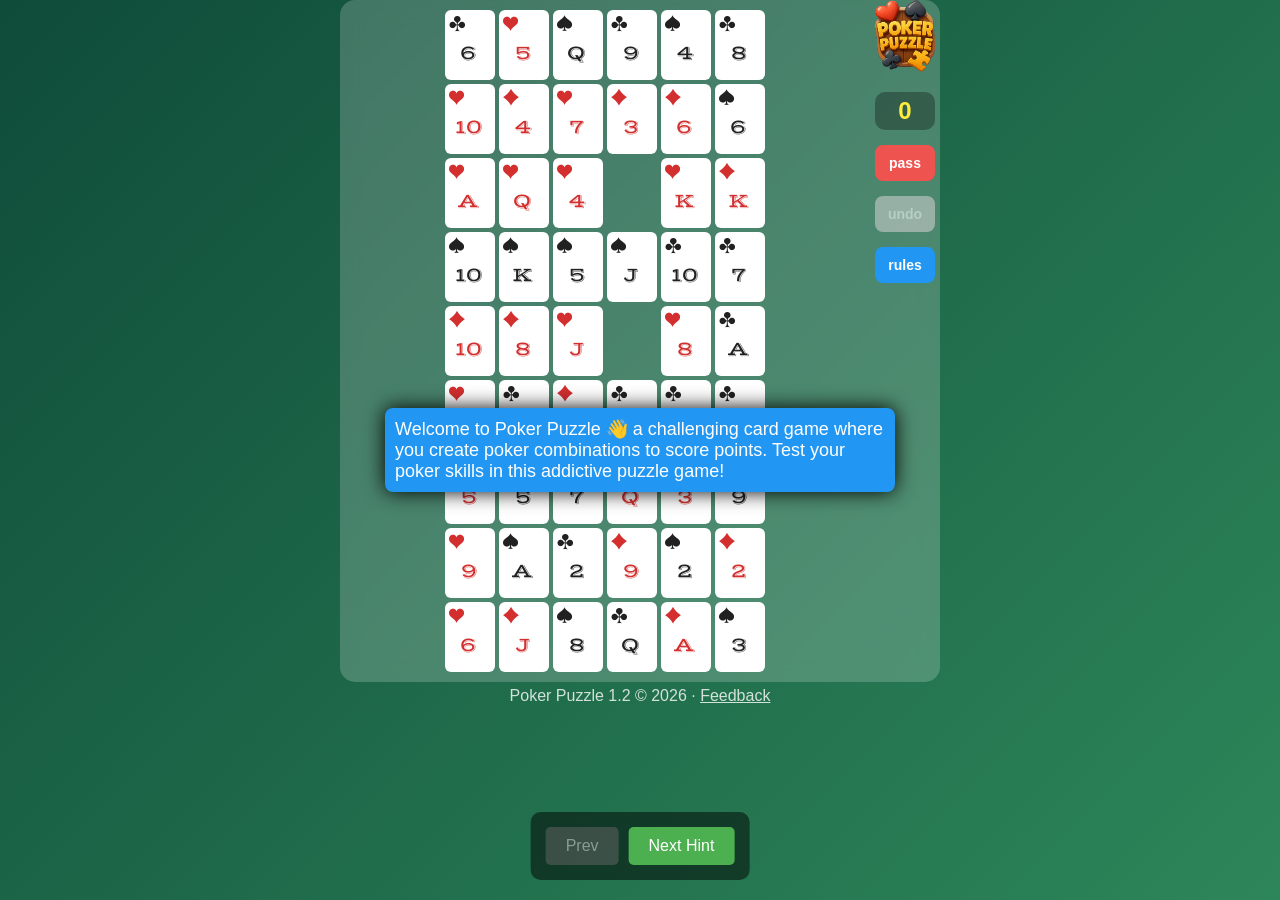
<file: index.html>
<!DOCTYPE html>
<html>
<head>
    <meta charset="UTF-8">
    <meta name="viewport" content="width=device-width, initial-scale=1.0">
    <title>Poker Puzzle</title>
    <meta name="description" content="Play Poker Puzzle - a challenging card game where you create poker combinations to score points. Test your poker skills in this addictive puzzle game!">
    <meta name="author" content="Alexey Sumin">
    <meta property="og:title" content="Poker Puzzle - Challenge Your Poker Skills">
    <meta property="og:description" content="Play Poker Puzzle - a challenging card game where you create poker combinations to score points. Test your poker skills in this addictive puzzle game!">
    <meta property="og:type" content="website">
    <meta property="og:url" content="https://poker-puzzle.tiiny.site/">
    <meta property="og:image" content="https://poker-puzzle.tiiny.site/share_logo.png">
    <meta property="og:image:width" content="1200">
    <meta property="og:image:height" content="630">
    <meta property="og:site_name" content="Poker Puzzle">
    <meta property="og:locale" content="en_US">
    <meta name="twitter:title" content="Poker Puzzle - Challenge Your Poker Skills">
    <meta name="twitter:description" content="Play Poker Puzzle - a challenging card game where you create poker combinations to score points. Test your poker skills!">
    <meta name="twitter:image" content="https://poker-puzzle.tiiny.site/share_logo.png">
    <meta name="twitter:site" content="https://poker-puzzle.tiiny.site/">
    <link rel="icon" type="image/x-icon" href="favicon.ico">
    <link rel="preconnect" href="https://fonts.googleapis.com">
    <link rel="preconnect" href="https://fonts.gstatic.com" crossorigin>
    <link href="https://fonts.googleapis.com/css2?family=RocknRoll+One&family=Vast+Shadow&display=swap" rel="stylesheet">
    <!-- build:css style.min.css -->
    <link rel="stylesheet" href="style.css?v=184">
    <!-- endbuild -->
</head>
<body class="simple">
<div id="gameContainer" class="game-container">
    <div class="game-board" id="game-board"></div>
    <div class="sidebar">
        <div class="logo"><img src="newlogo.png" alt="Poker Puzzle"></div>
        <div class="score-display">
            <div class="score-value" id="score">0</div>
        </div>
        <button class="btn new-game-btn" onclick="showNewGamePopup()">pass</button>
        <button class="btn undo-btn" id="undoBtn" onclick="PokerPuzzle.getInstance().undoLastMove()" disabled>undo</button>
        <button class="btn help-btn" onclick="Popup.show('helpPopup')">rules</button>
    </div>
</div>
<div class="copy">Poker Puzzle 1.2 &copy; 2026 · <a href="https://forms.gle/NTfwRdBjsQBrXfGx6">Feedback</a></div>

<div id="newGamePopup" class="popup-overlay">
    <div class="popup">
        <h3>Game Results</h3>
        <div id="gameStats" class="game-stats"></div>
        <div class="popup-buttons">
            <button class="btn btn-warn" onclick="showGamesPopup()">New Game</button>
            <button class="btn btn-secondary" onclick="Popup.close()">Cancel</button>
        </div>
    </div>
</div>

<div id="gamesPopup" class="popup-overlay">
    <div class="popup">
        <h3>Games</h3>
        <div class="games-list">
            <button class="btn drift-btn" onclick="PokerPuzzle.startNewGame(PokerPuzzle.DRIFT_MODE)"><span class="game-name">Drift</span><span class="game-desc">Cards drift sideways</span></button>
            <button class="btn nightmare-btn" onclick="PokerPuzzle.startNewGame(PokerPuzzle.NIGHTMARE_MODE)"><span class="game-name">Nightmare</span><span class="game-desc">Cards reshuffle every move</span></button>
            <button class="btn rapid-btn" onclick="PokerPuzzle.startNewGame(PokerPuzzle.RAPID_MODE)"><span class="game-name">Rapid</span><span class="game-desc">60 second time limit</span></button>
            <button class="btn wildfire-btn" onclick="PokerPuzzle.startNewGame(PokerPuzzle.WILDFIRE_MODE)"><span class="game-name">Wildfire</span><span class="game-desc">Random cards burn away</span></button>
            <button class="btn simple-btn" onclick="PokerPuzzle.startNewGame(PokerPuzzle.DEFAULT_MODE)"><span class="game-name">Simple</span><span class="game-desc">Classic puzzle mode</span></button>
        </div>
        <div class="popup-buttons">
            <button class="btn btn-secondary" onclick="Popup.close()">Cancel</button>
        </div>
    </div>
</div>

<div id="helpPopup" class="popup-overlay">
    <div class="popup">
        <h3>Poker Combinations</h3>
        <div class="combo-list">
            <div class="combo-item">
                <span>Royal Flush</span>
                <span>10♠ J♠ Q♠ K♠ A♠</span>
                <span>1000</span>
            </div>
            <div class="combo-item">
                <span>Straight Flush</span>
                <span><span class="red">8♥ 9♥ 10♥ J♥ Q♥</span></span>
                <span>500</span>
            </div>
            <div class="combo-item">
                <span>Four of a Kind</span>
                <span><span class="red">Q♥ Q♦</span> Q♣ Q♠</span>
                <span>200</span>
            </div>
            <div class="combo-item">
                <span>Full House</span>
                <span><span class="red">Q♥</span> Q♣ <span class="red">A♦</span> A♣ A♠</span>
                <span>100</span>
            </div>
            <div class="combo-item">
                <span>Flush</span>
                <span class="red">3♥ J♥ A♥ 6♥ 9♥</span>
                <span>80</span>
            </div>
            <div class="combo-item">
                <span>Straight</span>
                <span><span class="red">9♥ 10♥ J♦</span> Q♣ K♠</span>
                <span>60</span>
            </div>
            <div class="combo-item">
                <span>Three of a Kind</span>
                <span><span class="red">Q♥</span> Q♣  Q♠</span>
                <span>40</span>
            </div>
            <div class="combo-item">
                <span>Two Pair</span>
                <span><span class="red">3♥</span> 3♣ <span class="red">5♦</span> 5♣</span>
                <span>30</span>
            </div>
            <div class="combo-item"><span>Pair</span><span><span class="red">7♥</span> 7♣</span><span>10</span></div>
        </div>
        <div class="popup-buttons">
            <button class="btn btn-primary" onclick="showTutorialFromHelp()">Tutorial</button>
            <button class="btn btn-secondary" onclick="Popup.close()">Close</button>
        </div>
    </div>
</div>

<!-- build:js script.min.js -->
<script src="js/Tutorial.js?v=184"></script>
<script src="js/Combinations.js?v=184"></script>
<script src="js/Popup.js?v=184"></script>
<script src="js/PokerPuzzle.js?v=184"></script>
<script src="js/main.js?v=184"></script>
<!-- endbuild -->
</body>
</html>
</file>
<file: style.css>
* {
    margin: 0;
    padding: 0;
    box-sizing: border-box;
}

body {
    font-family: Arial, sans-serif;
    background: linear-gradient(135deg, #0f4c3a, #2d8659);
    min-height: 100vh;
    padding: 0;
    user-select: none;
    -webkit-user-select: none;
    touch-action: manipulation;
    overflow-x: hidden;
}

.game-container {
    max-width: 600px;
    min-height: 500px;
    margin: auto;
    background: rgba(255, 255, 255, 0.2);
    border-radius: 15px;
    padding: 0;
    backdrop-filter: blur(10px);
    position: relative;
    display: flex;
    gap: 0px;
    align-items: flex-start;
}

.game-board {
    flex: 1;
    display: grid;
    grid-template-columns: repeat(var(--cols), minmax(35px, 50px));
    gap: 4px;
    justify-content: center;
    padding: 10px;
    border-radius: 10px;
    position: relative;
}
.nightmare {
    background-image: linear-gradient(0deg, #f60cc2 0%, #1f1f65 20%, #222222 90%);
}

.rapid {
    background-image: linear-gradient(-165deg,
    rgb(2,83,185) 14%,
    rgb(4,189,228) 49.8%,
    rgb(4,189,228) 50.1%,
    rgb(2,83,185) 88%
    );
}

.drift {
    background: radial-gradient(
            circle at center,
            #0066cc,
            #000033 70%
    );
    box-shadow: 0 0 20px rgba(0, 102, 204, 0.7);
}

.wildfire {
    background: linear-gradient(to bottom, #2F4F4F, #696969, #FF6347, #FFD700);
}

.sidebar {
    width: 60px;
    display: flex;
    flex-direction: column;
    gap: 15px;
    align-items: center;
    margin: 0 5px;
}

.copy {
    color: rgba(255,255,255,0.8);
    text-align: center;
    margin: 5px 0 20px 0;
}
.copy a {
    color: rgba(255,255,255,0.8);
}

.logo {
    font-size: 17px;
    font-weight: bold;
    padding: 0;
    text-align: justify;
    color: lightyellow;
    font-family: "RocknRoll One", sans-serif;
}
.logo img {
    width: 60px;
}

.score-display {
    background: rgba(0, 0, 0, 0.3);
    border-radius: 10px;
    padding: 5px 0;
    width: 100%;
    text-align: center;
    color: #ffeb3b;
}

.score-value {
    font-size: 24px;
    font-weight: bold;
}

.new-game-btn, .help-btn {
    width: 100%;
    padding: 12px 8px;
    border: none;
    border-radius: 8px;
    color: white;
    font-size: 14px;
    cursor: pointer;
    transition: all 0.2s;
    font-weight: bold;
}

.new-game-btn {
    background: #ef5350;
}

.nightmare-btn {
    background: linear-gradient(45deg, #9c27b0, #673ab7);
    box-shadow: 0 2px 10px rgba(156, 39, 176, 0.3);
    color:white;
}

.rapid-btn {
    background-image: linear-gradient(20deg, rgb(4,189,228) 20%, rgb(2,83,185) 70%);
    margin-left: 10px;
    box-shadow: 0 2px 10px rgba(156, 39, 176, 0.3);
    color:white;
}

.wildfire-btn {
    background: linear-gradient(45deg, #ff6b35, #f7931e);
    margin-left: 10px;
    box-shadow: 0 2px 10px rgba(255, 107, 53, 0.3);
    color:white;
}

.drift-btn {
    background: radial-gradient(
            circle at center,
            #0066cc,
            #000033 70%
    );
    margin-left: 10px;
    box-shadow: 0 2px 10px rgba(255, 107, 53, 0.3);
    color:white;
}

.simple-btn {
    background: #2d8659;
    color:white;
}

.undo-btn {
    width: 100%;
    padding: 12px 8px;
    border: none;
    border-radius: 8px;
    color: white;
    font-size: 14px;
    cursor: pointer;
    transition: all 0.2s;
    font-weight: bold;
    background: #ff9800;
}

.undo-btn:disabled {
    background: #ccc;
    cursor: not-allowed;
    opacity: 0.6;
}

.help-btn {
    background: #2196f3;
}

.card {
    aspect-ratio: 2.5/3.5;
    background: white;
    border-radius: 6px;
    display: flex;
    flex-direction: column;
    justify-content: space-between;
    position: relative;
    cursor: pointer;
    transition: all 0.3s ease;
    border: 2px solid transparent;
    min-height: 40px;
    font-family: "RocknRoll One", sans-serif;
    font-weight: 400;
    font-style: normal;
}

.card.selected {
    border-color: #ffeb3b;
    background-color: lightyellow;
    transform: scale(0.95);
    box-shadow: 0 0 10px rgba(255, 235, 59, 0.5);
}

.card.winning {
    animation: winningCard 0.6s ease-out forwards;
}

.card.burning {
    background-image: url('flame2.gif');
    background-size: cover;
    background-repeat: no-repeat;
    background-position: center;
    animation: burningCard 1.5s ease-out forwards;
}

@keyframes burningCard {
    0% {
        opacity: 1;
    }
    50% {
        opacity: 0.8;
    }
    100% {
        opacity: 0;
    }
}

@keyframes winningCard {
    0% {
        transform: scale(1);
        background-color: white;
    }
    30% {
        transform: scale(1.1);
        background-color: #ffeb3b;
        box-shadow: 0 0 20px rgba(255, 235, 59, 0.8);
    }
    100% {
        transform: scale(0);
        opacity: 0;
        background-color: #ffeb3b;
    }
}

.card.red , .red{
    color: #d32f2f;
}

.card.black {
    color: #212121;
}

.card-suit-center {
    font-size: min(18px, 4vw);
    text-align: center;
    flex-grow: 0;
    display: flex;
    align-items: end;
    justify-content: left;
    line-height: 1;
    padding: 1px 0 0 1px;
}

.card-rank-bottom {
    display: flex;
    font-size: min(20px, 6vw);
    font-weight: normal;
    padding: 0 3px 2px 0;
    line-height: 1;
    visibility: visible;
    flex-grow: 1;
    justify-content: center;
    align-items: center;
    font-family: "Vast Shadow", serif;
}

.popup-overlay {
    position: fixed;
    top: 0;
    left: 0;
    width: 100%;
    height: 100%;
    background: rgba(0, 0, 0, 0.7);
    display: none;
    justify-content: center;
    align-items: center;
    z-index: 2000;
}

.popup-overlay.show {
    display: flex;
}

.popup {
    background: white;
    border-radius: 15px;
    padding: 25px;
    max-width: 400px;
    width: 90%;
    max-height: 80vh;
    overflow-y: auto;
    position: relative;
    animation: popupShow 0.3s ease-out;
}

@keyframes popupShow {
    from {
        transform: scale(0.8);
        opacity: 0;
    }
    to {
        transform: scale(1);
        opacity: 1;
    }
}

.popup h3 {
    margin-bottom: 20px;
    text-align: center;
    color: #333;
}

.game-stats {
    margin-bottom: 20px;
    color: #333;
}

.stat-item {
    display: flex;
    justify-content: space-between;
    margin-bottom: 8px;
    padding: 5px 0;
    border-bottom: 1px solid #eee;
}


.stat-item.new-record {
    background: linear-gradient(45deg, #ffeb3b, #ff9800);
    color: #333;
    font-weight: bold;
    border-radius: 5px;
    padding: 8px 10px;
    margin: 10px 0;
    border: none;
    animation: newRecordPulse 2s ease-in-out infinite;
}

@keyframes newRecordPulse {
    0%, 100% {
        transform: scale(1);
        box-shadow: 0 0 10px rgba(255, 235, 59, 0.5);
    }
    50% {
        transform: scale(1.05);
        box-shadow: 0 0 20px rgba(255, 235, 59, 0.8);
    }
}

.popup-buttons {
    display: flex;
    gap: 10px;
    justify-content: center;
    margin-top: 20px;
}

.btn {
    padding: 10px 10px;
    border: none;
    border-radius: 8px;
    font-size: 14px;
    cursor: pointer;
    transition: all 0.2s;
    font-weight: bold;
}

.btn-warn {
    background: #ef5350;
    color: white;
}

.btn-primary {
    background: #4caf50;
    color: white;
}
.btn-secondary {
    background: #757575;
    color: white;
}

.combo-list {
    color: #333;
    font-size: 14px;
}

.combo-item {
    display: flex;
    justify-content: space-between;
    margin-bottom: 8px;
    padding: 5px 0;
    border-bottom: 1px solid #eee;
}

.combo-item > span:nth-child(1) {
    width:110px;
}

.combo-item > span:nth-child(2) {
    font-family: "RocknRoll One", sans-serif;
    font-size: 12px;
    width:140px;
}

.combo-item > span:nth-child(3) {
    width:40px;
    text-align: right;
}

/* Анимированный баннер комбинации */
.combo-banner {
    position: absolute;
    top: 50%;
    left: 50%;
    transform: translate(-50%, -50%) scale(0);
    background: linear-gradient(45deg, #ff6b6b, #feca57, #48dbfb, #ff9ff3);
    background-size: 400% 400%;
    color: white;
    padding: 20px 30px;
    border-radius: 15px;
    font-size: 24px;
    font-weight: bold;
    text-align: center;
    box-shadow: 0 10px 30px rgba(0, 0, 0, 0.3);
    z-index: 1000;
    pointer-events: none;
    animation: gradientShift 0.8s ease-in-out;
}

.combo-banner.show {
    animation: comboBanner 2s ease-out forwards;
}

@keyframes comboBanner {
    0% {
        transform: translate(-50%, -50%) scale(0) rotate(-10deg);
        opacity: 0;
    }
    15% {
        transform: translate(-50%, -50%) scale(1.2) rotate(5deg);
        opacity: 1;
    }
    30% {
        transform: translate(-50%, -50%) scale(1) rotate(0deg);
        opacity: 1;
    }
    70% {
        transform: translate(-50%, -50%) scale(1) rotate(0deg);
        opacity: 1;
    }
    100% {
        transform: translate(-50%, -50%) scale(0.8) rotate(0deg);
        opacity: 0;
    }
}

@keyframes gradientShift {
    0% {
        background-position: 0% 50%;
    }
    50% {
        background-position: 100% 50%;
    }
    100% {
        background-position: 0% 50%;
    }
}

/* Эффект конфетти */
.confetti {
    position: absolute;
    width: 10px;
    height: 10px;
    background: #ffeb3b;
    pointer-events: none;
    animation: confettiFall 2s ease-out forwards;
}

.confetti:nth-child(odd) {
    background: #ff6b6b;
    animation-delay: 0.1s;
}

.confetti:nth-child(3n) {
    background: #48dbfb;
    animation-delay: 0.2s;
}

@keyframes confettiFall {
    0% {
        transform: translateY(0) rotate(0deg);
        opacity: 1;
    }
    100% {
        transform: translateY(200px) rotate(360deg);
        opacity: 0;
    }
}

@media (max-width: 300px) {
    .card-rank-bottom {
        font-size: 10px;
    }

    .card-suit-center {
        font-size: 16px;
    }

    .combo-banner {
        font-size: 18px;
        padding: 15px 20px;
    }
}

.tutorial-highlight {
    box-shadow: 0 0 20px rgba(255, 255, 0, 0.8), 0 0 40px rgba(255, 255, 0, 0.4);
    border: 2px solid #FFD700 !important;
    border-radius: 8px;
    z-index: 9997;
    position: relative;
}

.tutorial-navigation {
    position: fixed;
    bottom: 20px;
    left: 50%;
    transform: translateX(-50%);
    display: flex;
    gap: 10px;
    z-index: 10000;
    background: rgba(0,0,0,0.5);
    padding: 15px;
    border-radius: 10px;
}
.tutorial-navigation button {
    padding: 10px 20px;
    color: white;
    border: none;
    border-radius: 5px;
    cursor: pointer;
    font-size: 16px;
}
.tutorial-navigation .btn-prev{
    background: #666;
}
.tutorial-navigation .btn-next {
    background: #4CAF50;
}

.tutorial-tooltip {
    position: absolute;
    border-radius: 8px;
    padding: 10px;
    box-shadow: 0 0 20px #000000;
    max-width: 80%;
    z-index: 9999;
    visibility: hidden;
    font-size: 18px;
    color: white;
    background: #2196f3;
}

/* Анимация для карт при перемешивании */
.card.shuffling {
    animation: cardShuffle 0.5s ease-in-out;
}

@keyframes cardShuffle {
    0% {
        transform: rotateY(0deg);
    }
    50% {
        transform: rotateY(180deg);
    }
    100% {
        transform: rotateY(360deg);
    }
}

.games-list {
    display: flex;
    flex-direction: column;
    gap: 10px;
}

.games-list .btn {
    margin: 0;
    width: 100%;
    padding: 12px 14px;
    font-size: 16px;
    display: flex;
    flex-direction: column;
    align-items: flex-start;
    gap: 2px;
    text-align: left;
}

.games-list .game-name {
    font-size: 17px;
    font-weight: bold;
}

.games-list .game-desc {
    font-size: 12px;
    font-weight: normal;
    opacity: 0.9;
}
</file>
